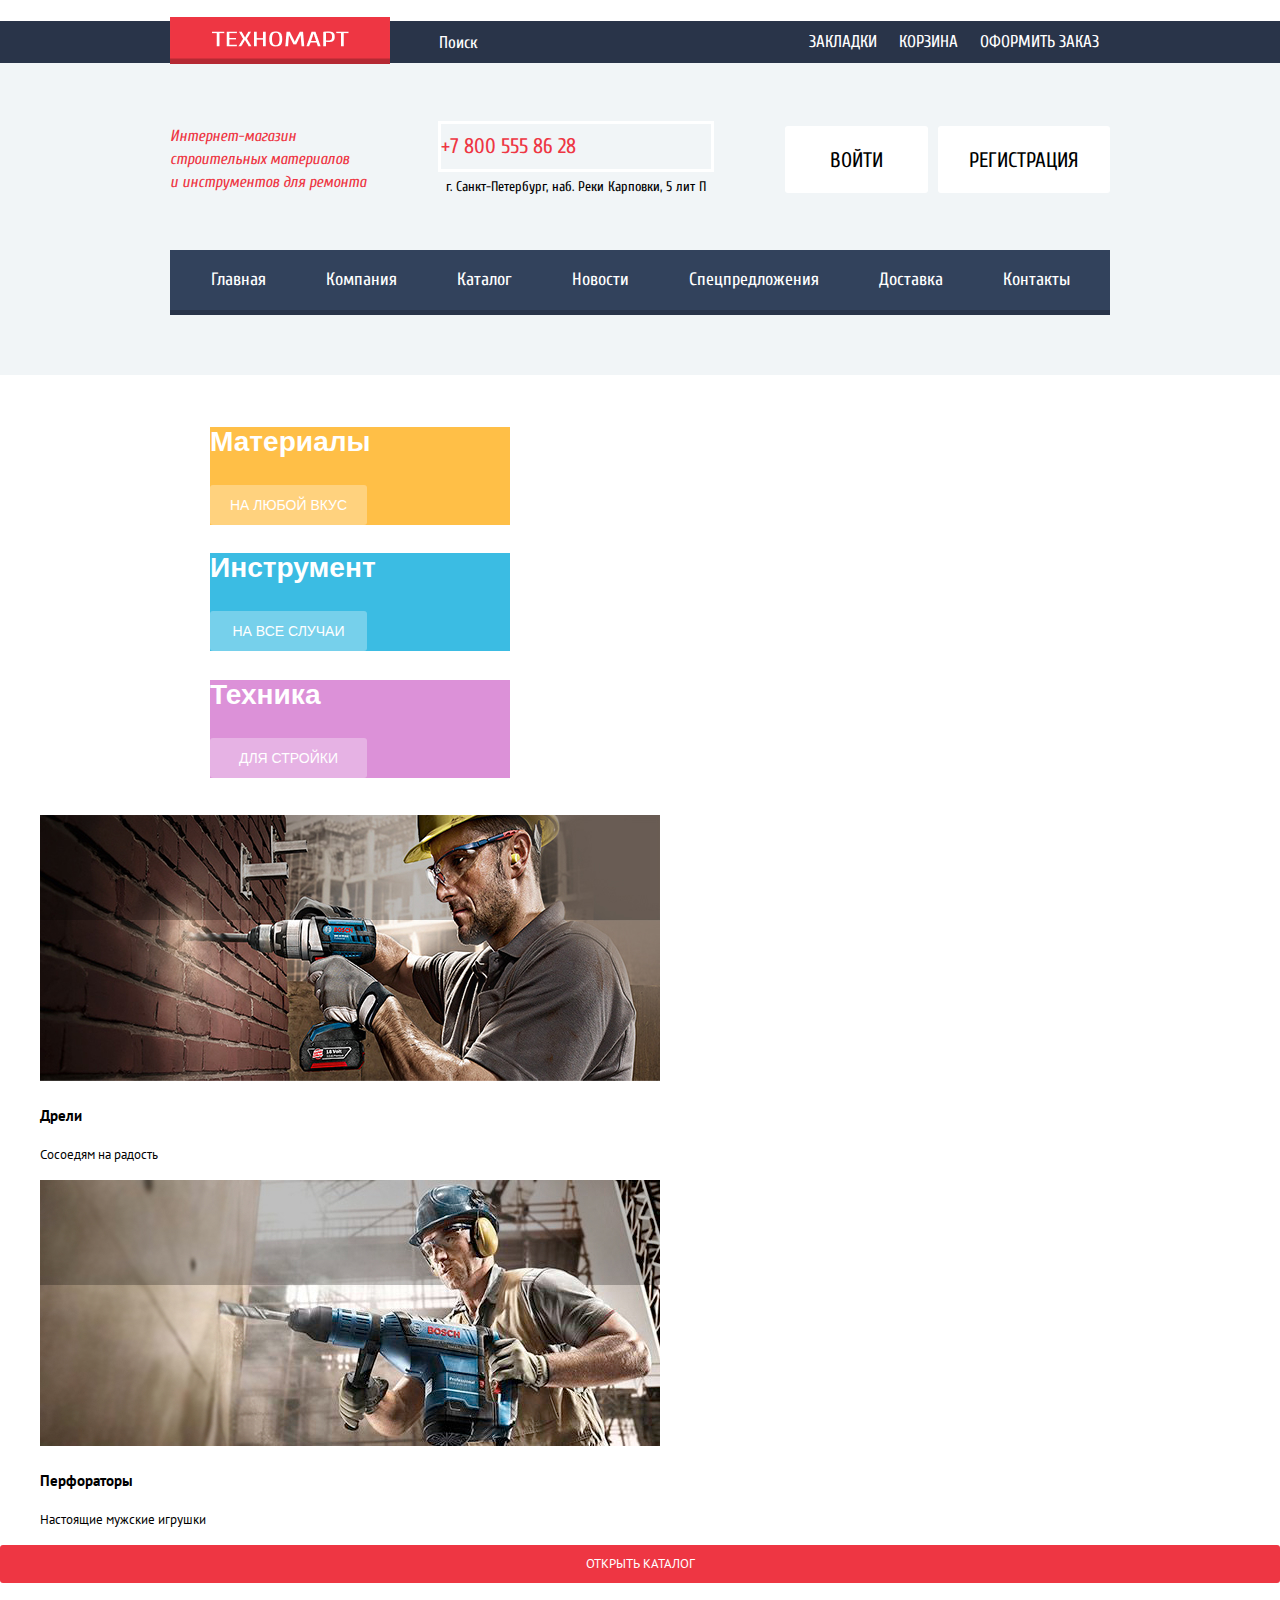
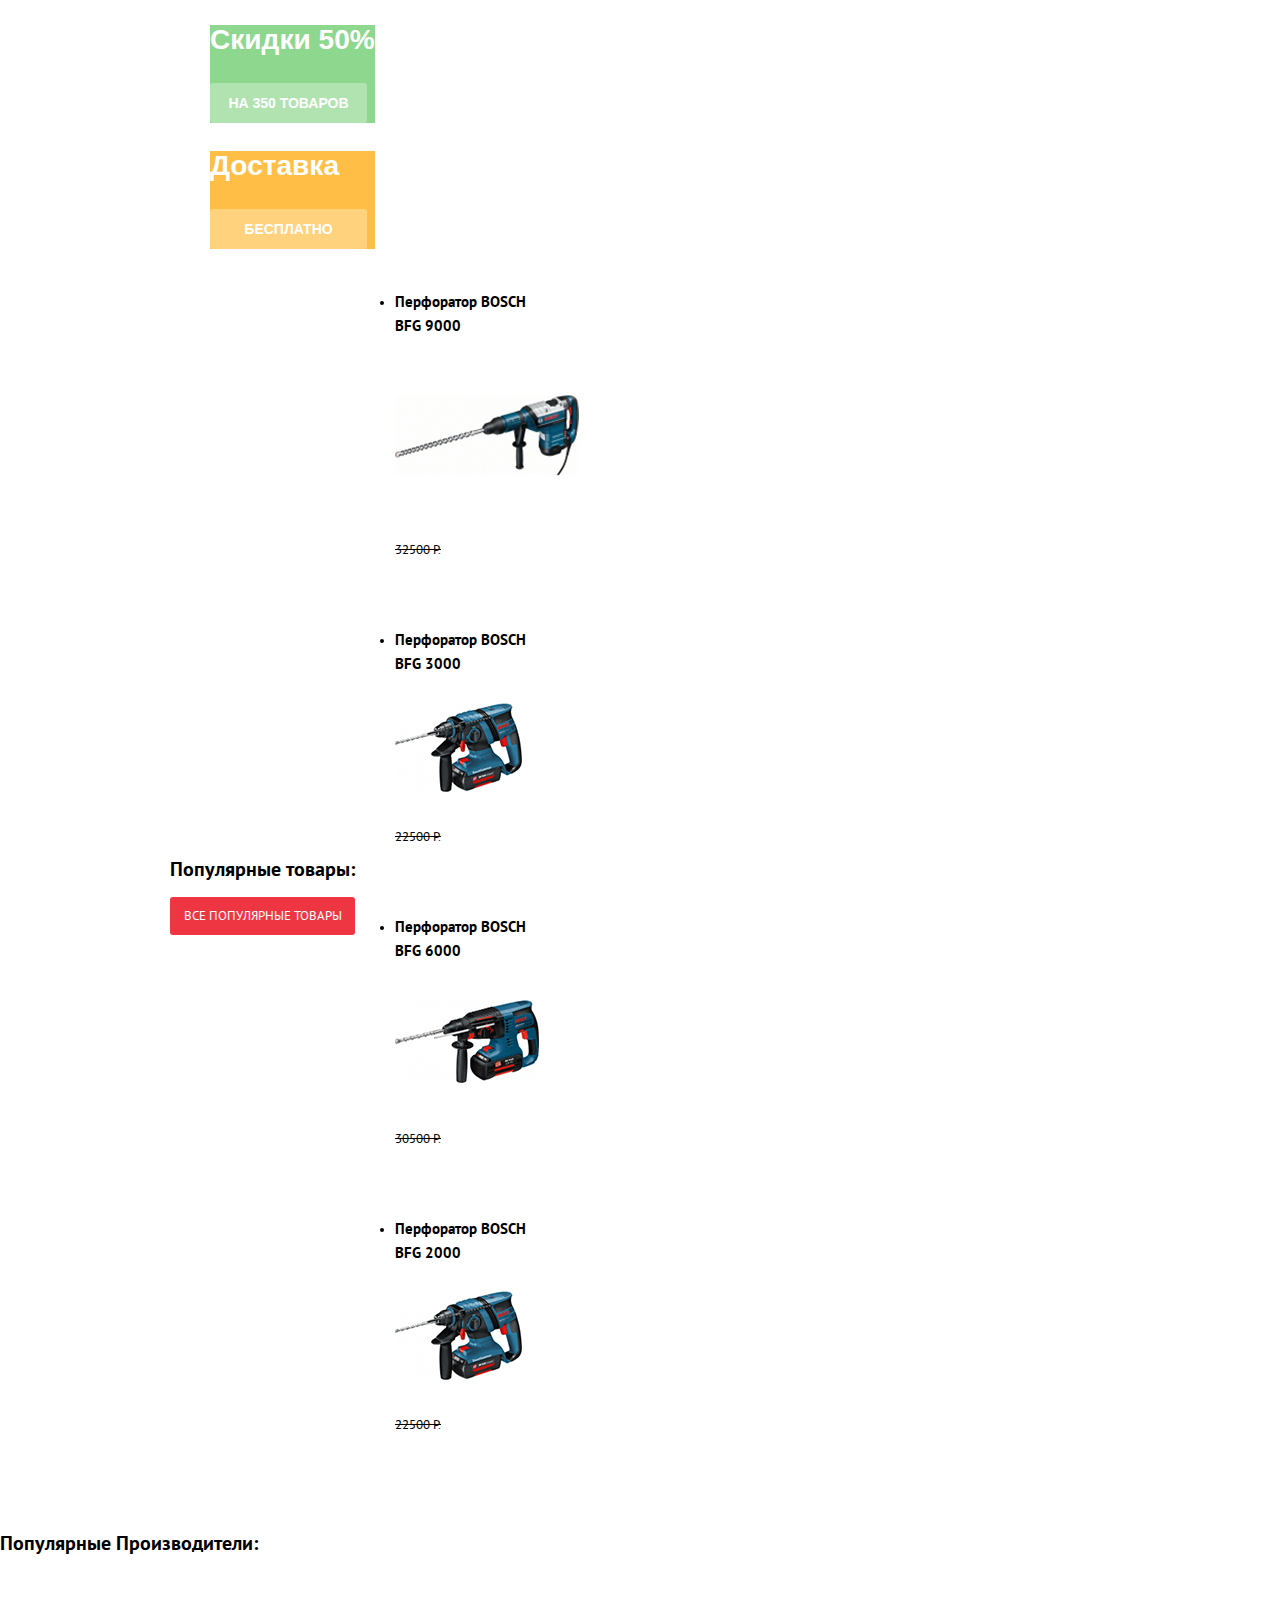
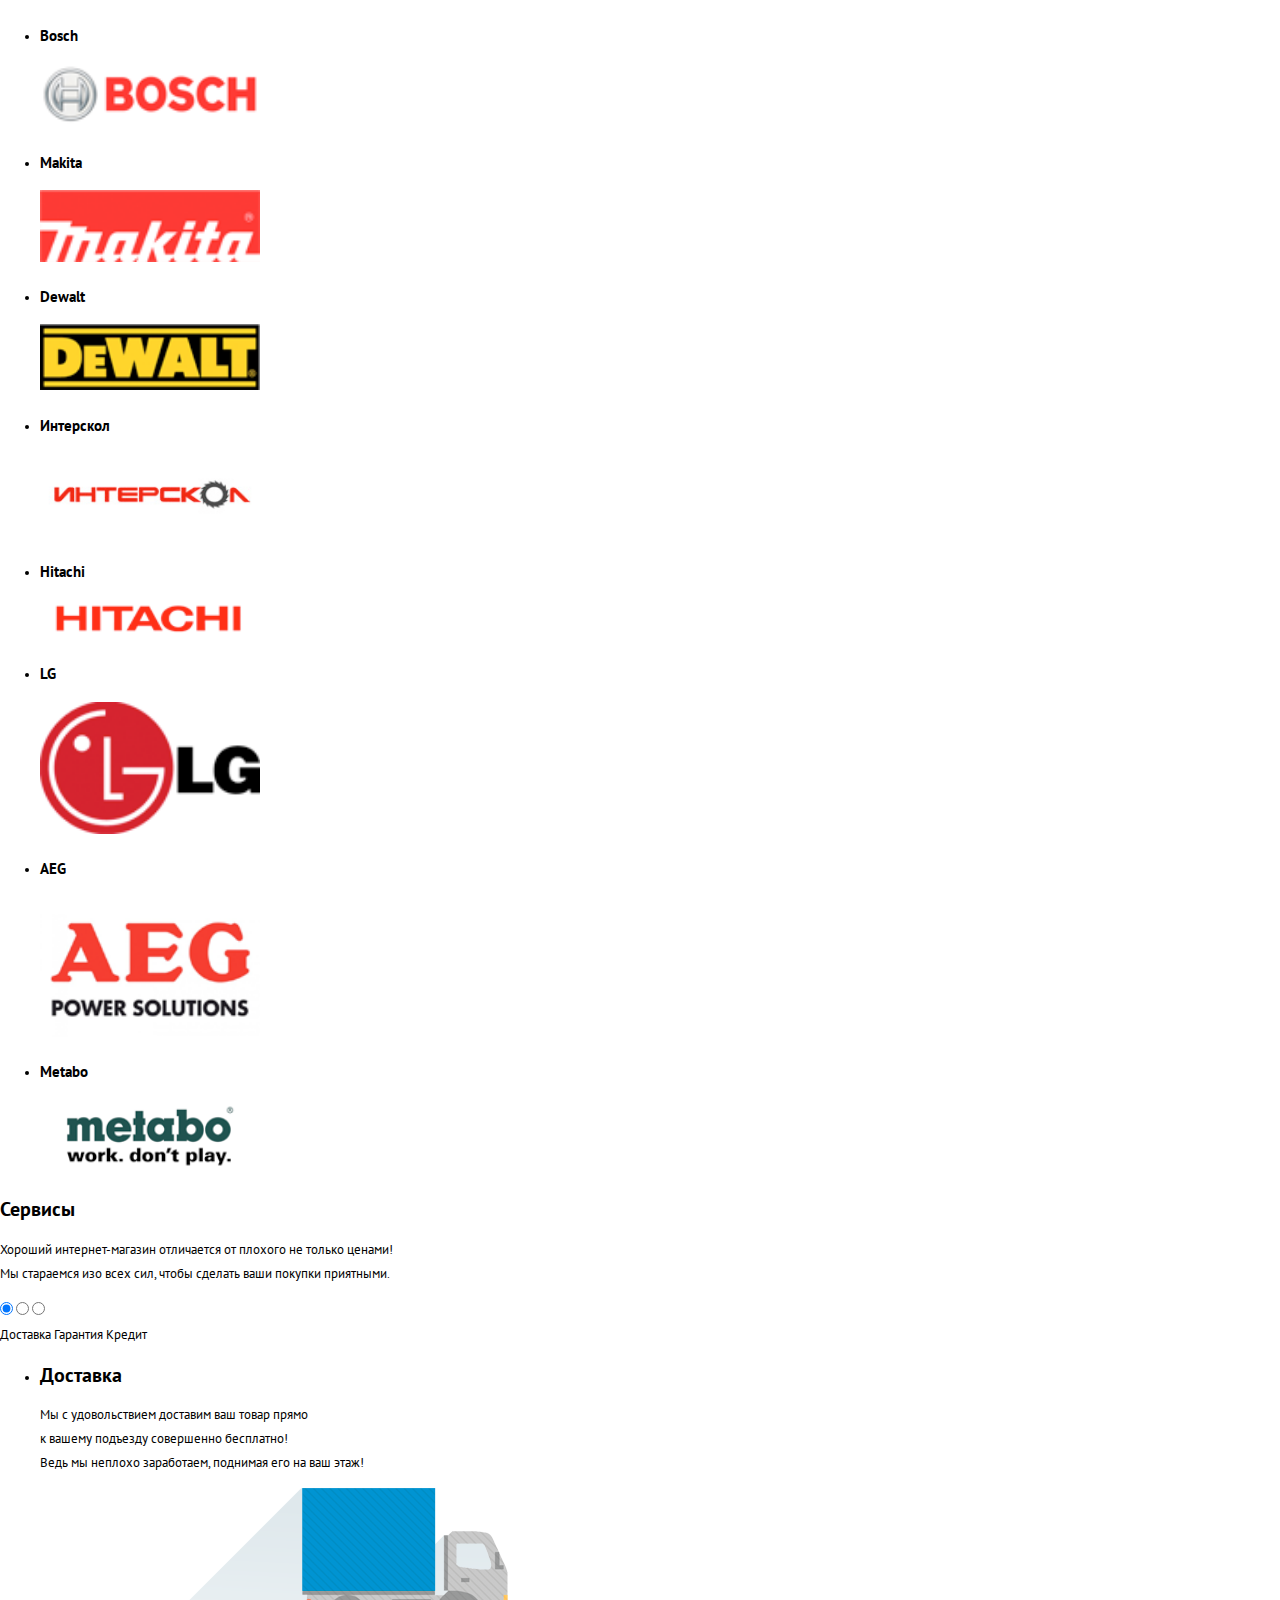
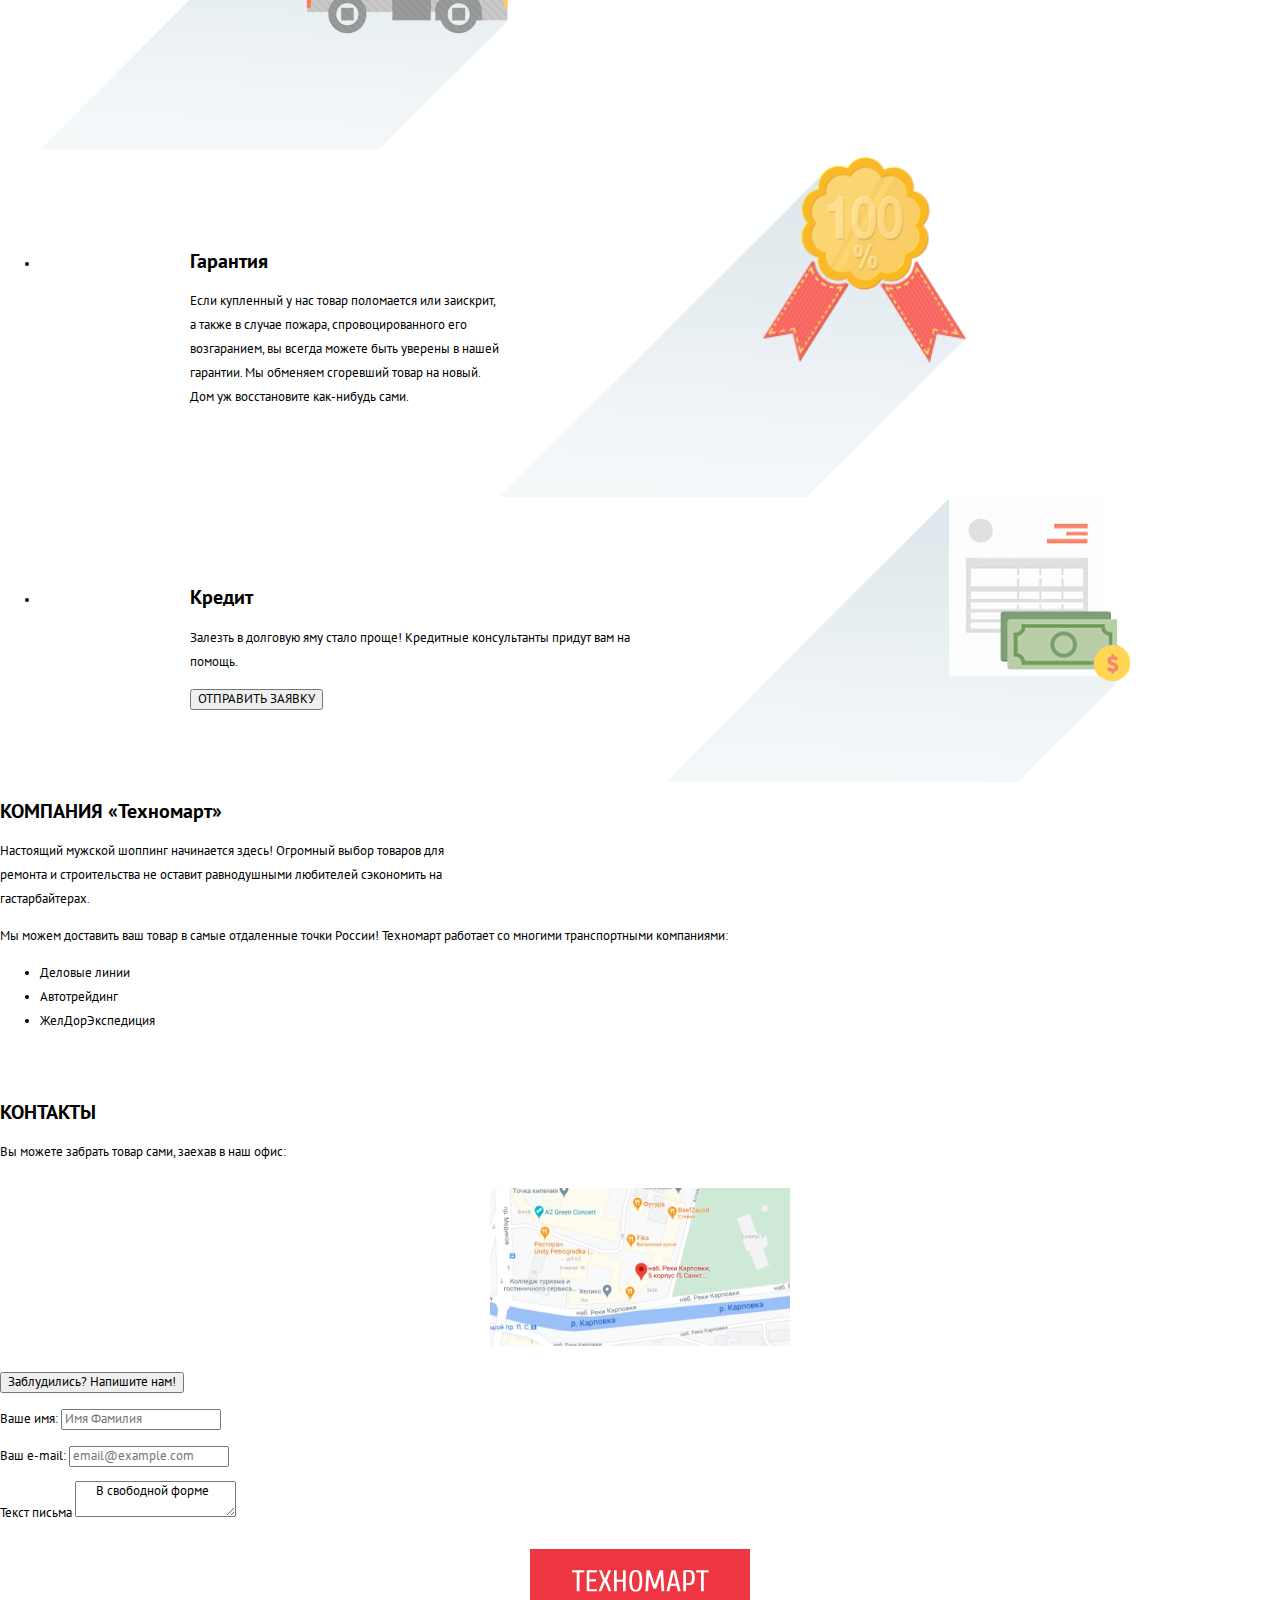
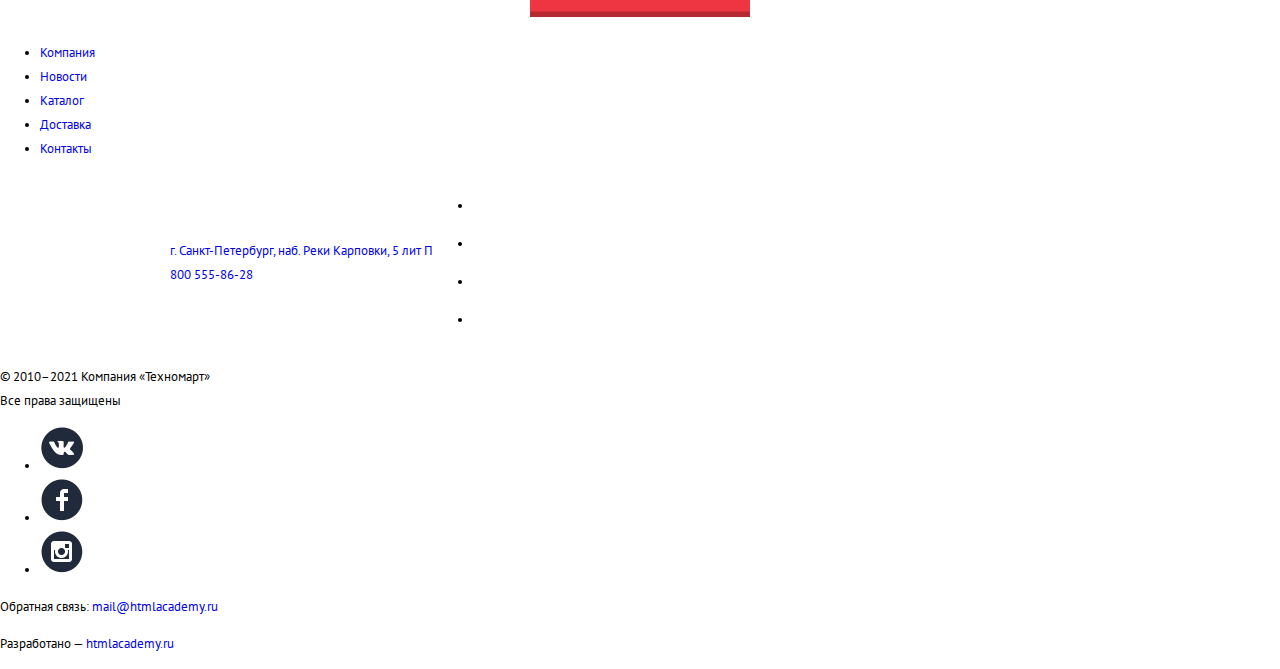
<file: index.html>
<!DOCTYPE html>
<html class="page" lang="ru">

<head>
  <meta charset="utf-8" />
  <title>HTML Academy: Техномарт</title>
  <link rel="icon" href="favicon.ico" />
  <link href="https://fonts.googleapis.com/css2?family=Cuprum:wght@400;700&family=PT+Sans:wght@400;700&display=swap"
    rel="stylesheet">
    <link href="css/normalize.css" rel="stylesheet">
    <link href="css/style.css" rel="stylesheet">
</head>

<body class="page-body">
  <header class="main-header">
    <!--Верхняя поисковая строка, логотип и кнопки магазина-->
    <section class="search__header">
      <h2><span class="hidden">Интернет-магазин</span></h2>
      <div class="wrapper">
        <a class="main-header-logo"><img src="img/logo.png" width="220" height="47" alt="Логотип Техномарт" /></a>

        <form class="header-search" action="https://echo.htmlacademy.ru" method="post" name="search">
          <input class="header-search__input" type="text" name="query" id="search" placeholder="Поиск" />
          <label for="search"> </label>
        </form>

        <ul class="shop-link__list">
          <li><a class="button shop-link__list-item" href="blank.html">Закладки</a></li>
          <li><a class="button shop-link__list-item" href="blank.html">Корзина</a></li>
          <li><a class="button shop-link__list-item" href="blank.html">Оформить заказ</a></li>
        </ul>

      </div>
    </section>
<!--Contact info in header-->
    <section class="contact-info">
      <h2><span class="hidden">Контактная информация</span></h2>
      <div class="wrapper">
        <p class="contact-info__caption">
          Интернет-магазин строительных материалов<br />и инструментов для
          ремонта
        </p>
        <div class="contact-info__contacts">
          <a class="contact-info__contacts-phone" href="tel:+78005558628">+7 800 555 86 28</a>
          <p class="contact-info__contacts-adress">г. Санкт-Петербург, наб. Реки Карповки, 5 лит П
          </p>
        </div>
        <ul class="login-registration__list">
          <li><a class="button login-registration__button login-button" href="blank.html">Войти</a></li>
          <li><a class="button login-registration__button" href="blank.html">Регистрация</a></li>
        </ul>
      </div>
    </section>
    <!--main navigation block-->
    <nav class="main-navigation wrapper">
      <ul class="site-navigation">
        <li class="site-navigation__item"><a class="site-navigation__item-link"href="index.html">Главная</a></li>
        <li class="site-navigation__item"><a class="site-navigation__item-link" href="blank.html">Компания</a></li>
        <li class="site-navigation__item"><a class="site-navigation__item-link" href="catalog.html">Каталог</a></li>
        <li class="site-navigation__item"><a class="site-navigation__item-link" href="blank.html">Новости</a></li>
        <li class="site-navigation__item"><a class="site-navigation__item-link" href="blank.html">Спецпредложения</a></li>
        <li class="site-navigation__item"><a class="site-navigation__item-link" href="blank.html">Доставка</a></li>
        <li class="site-navigation__item"><a class="site-navigation__item-link" href="blank.html">Контакты</a></li>
      </ul>
    </nav>

  </header>

  <main>
    <h1 class="hidden">Интернет-магазин: Техномарт</h1>
    <section class="wrapper product-categories">
      <h2 class="hidden">Категории товаров</h2>
      <ul class="product-list">
        <li class="product-item product-item__material product-item__new">
          <h3>Материалы</h3>
          <a class="button product-list__link" href="blank.html">на любой вкус</a>
        </li>
        <li class="product-item product-item__tools">
          <h3>Инструмент</h3>
          <a class="button product-list__link" href="blank.html">НА ВСЕ СЛУЧАИ</a>
        </li>
        <li class="product-item product-item__vehicles">
          <h3>Техника</h3>
          <a class="button product-list__link" href="blank.html">для стройки</a>
        </li>
      </ul>
    </section>

     <section class="products__slider catalog-slider" aria-label="Слайдер">
       <figure class="catalog-slider__slide catalog-slider__slide--active">
         <img class="catalog-slider__img--activ" src="img\background-main-slider-2.jpg" alt="Мужик сверлит кирпичную стену дрелью" width="620" height="266">
         <h3 class="catalog-slider__heading">Дрели</h3>
         <p class="catalog-slider__tagline">Сосоедям на радость</p>
       </figure>
       <figure class="catalog-slider__slide">
        <img class="catalog-slider__img--activ" src="img\background-main-slider.jpg" alt="Мужик c перфоратором притворяется что работает" width="620" height="266">
        <h3 class="catalog-slider__heading">Перфораторы</h3>
        <p class="catalog-slider__tagline">Настоящие мужские игрушки</p>
       </figure>
       <a class="button button__basic--red" href="catalog.html">ОТКРЫТЬ КАТАЛОГ</a>
     </section>

    <section class="wrapper features">
      <ul class="features-list">
        <li class="features-item features-item__discounts">
          <h3>Скидки 50%</h3>
          <a class="button features-list__link" href="catalog.html">На 350 ТОВАРОВ</a>
        </li>
        <li class="features-item features-item__delivery">
          <h3>Доставка</h3>
          <a class="button features-list__link" href="blank.html">Бесплатно</a>
        </li>
      </ul>
    </section>

    <section class=" wrapper popular-products">
      <div>
        <h2 class="popular__header">Популярные товары:</h2>
        <a  class="button button__basic--red" href="blank.html">все популярные товары</a>
      </div>
      <ul class="popular-products-list">
        <li class="popular-product-item">
          <h3>Перфоратор BOSCH<br />BFG 9000</h3>
          <p>
            <img src="img/main-popular-products/main-bfg-9000.jpg" width="184" height="164"
              alt="Перфоратор проводной синего цвета с длинным сверлом" />
          </p>
          <del>32500 Р.</del>
          <p><a class="button" href="catalog.html">25500 Р.</a></p>
        </li>
        <li class="popular-product-item">
          <h3>Перфоратор BOSCH<br />BFG 3000</h3>
          <p>
            <img src="img/main-popular-products/main-bfg-3000.jpg" width="127" height="112"
              alt="Перфоратор аккамуляторный синего цвета с красными элементами" />
          </p>
          <del>22500 Р.</del>
          <p><a class="button" href="catalog.html">15500 Р.</a></p>
        </li>
        <li class="popular-product-item">
          <h3>Перфоратор BOSCH<br />BFG 6000</h3>
          <p>
            <img src="img/main-popular-products/main-bfg-6000.jpg" width="144" height="128"
              alt="Перфоратор синего цвета аккамуляторный, с железным стопором и сверлом по бетону" />
          </p>
          <del>30500 Р.</del>
          <p><a class="button" href="catalog.html">25500 Р.</a></p>
        </li>
        <li class="popular-product-item">
          <h3>Перфоратор BOSCH<br />BFG 2000</h3>
          <p>
            <img src="img/main-popular-products/main-bfg-2000.jpg" width="127" height="112"
              alt="Перфоратор черно-синего цвета, аккамуляторный" />
          </p>
          <del>22500 Р.</del>
          <p><a class="button" href="catalog.html">12500 Р.</a></p>
        </li>
      </ul>
    </section>

    <section class="popular-manufactres">
      <h2>Популярные Производители:</h2>
      <div>
        <a class="button" href="blank.html">Все производители</a>
      </div>
      <div>
        <ul class="manufactures-list">
          <li class="manufactures-item">
            <h3>Bosch</h3>
            <a class="manufactures-link" href="blank.html"><img src="img/main-partners/main-partners-bosch.png"
                width="220" height="145" alt="логотип фирмы bosch" /></a>
          </li>
          <li class="manufactures-item">
            <h3>Makita</h3>
            <a class="manufactures-link" href="blank.html"><img src="img/main-partners/main-partners-Makita.png"
                width="220" height="145" alt="логотип фирмы Makita" /></a>
          </li>
          <li class="manufactures-item">
            <h3>Dewalt</h3>
            <a class="manufactures-link" href="blank.html"><img src="img/main-partners/main-partners-DeWALT.png"
                width="220" height="145" alt="логотип фирмы Dewalt" /></a>
          </li>
          <li class="manufactures-item">
            <h3>Интерскол</h3>
            <a class="manufactures-link" href="blank.html"><img src="img/main-partners/main-partners-Interskol.png"
                width="220" height="145" alt="логотип фирмы Интерскол" /></a>
          </li>
          <li class="manufactures-item">
            <h3>Hitachi</h3>
            <a class="manufactures-link" href="blank.html"><img src="img/main-partners/main-partners-Hitachi.png"
                width="220" height="145" alt="логотип фирмы Hitachi" /></a>
          </li>
          <li class="manufactures-item">
            <h3>LG</h3>
            <a class="manufactures-link" href="blank.html"><img src="img/main-partners/main-partners-LG.png" width="220"
                height="145" alt="логотип фирмы LG" /></a>
          </li>
          <li class="manufactures-item">
            <h3>AEG</h3>
            <a class="manufactures-link" href="blank.html"><img src="img/main-partners/main-partners-AEG.png"
                width="220" height="145" alt="логотип фирмы AEG" /></a>
          </li>
          <li class="manufactures-item">
            <h3>Metabo</h3>
            <a class="manufactures-link" href="blank.html"><img src="img/main-partners/main-partners-Metabo.png"
                width="220" height="145" alt="логотип фирмы Metabo" /></a>
          </li>
        </ul>
      </div>
    </section>

    <section class="services">
      <div>
        <h2>Сервисы</h2>
        <p>
          Хороший интернет-магазин отличается от плохого не только ценами!<br />
          Мы стараемся изо всех сил, чтобы сделать ваши покупки приятными.
        </p>
        <div>
          <input class="visually-hidden" type="radio" name="buttons" id="services-1" checked="" />
          <input class="visually-hidden" type="radio" name="buttons" id="services-2" />
          <input class="visually-hidden" type="radio" name="buttons" id="services-3" />
          <div>
            <label for="services-1"> Доставка </label>
            <label for="services-2"> Гарантия </label>
            <label for="services-3"> Кредит </label>
          </div>
          <ul class="services-list">
            <li class="services-item">
              <div>
                <div>
                  <h2>Доставка</h2>
                  <p>
                    Мы с удовольствием доставим ваш товар прямо <br />
                    к вашему подъезду совершенно бесплатно!<br />
                    <span>Ведь мы неплохо заработаем,</span> поднимая его на
                    ваш этаж!
                  </p>
                </div>
                <img src="img/main-advantages/main-advantage-1.png" width="468" height="261"
                  alt="Грузовик серого цвета с синим тентом" />
              </div>
            </li>
            <li class="services-item">
              <div class="wrapper">
                <div class="description">
                  <h2>Гарантия</h2>
                  <p>
                    Если купленный у нас товар поломается или заискрит,<br />
                    а также в случае пожара, спровоцированного его<br />
                    возгаранием, вы всегда можете быть уверены в нашей<br />
                    гарантии. Мы обменяем сгоревший товар на
                    <span>новый.</span><br />
                    Дом уж восстановите как-нибудь сами.
                  </p>
                </div>
                <img src="img/main-advantages/main-advantage-2.png" width="468" height="261"
                  alt="Золотая медаль с цифрой 100 и красной ленточкой" />
              </div>
            </li>
            <li class="services-item">
              <div class="wrapper">
                <div class="description">
                  <h2>Кредит</h2>
                  <p>
                    Залезть в долговую яму стало проще! Кредитные консультанты
                    придут вам на помощь.
                  </p>
                  <button type="button" class="send-request">
                    ОТПРАВИТЬ ЗАЯВКУ
                  </button>
                </div>
                <img src="img/main-advantages/main-advantage-3.png" width="468" height="261"
                  alt="две зеленые купюры с знаком доллора на фоне серой таблицы" />
              </div>
            </li>
          </ul>
        </div>
      </div>
    </section>

    <article class="about-company">
      <h2>КОМПАНИЯ «Техномарт»</h2>
      <p>
        Настоящий мужской шоппинг начинается здесь! Огромный выбор товаров
        для<br />
        ремонта и строительства не оставит равнодушными любителей сэкономить
        на<br />
        гастарбайтерах.
      </p>

      <p>
        Мы можем доставить ваш товар в самые отдаленные точки России!
        Техномарт работает со многими транспортными компаниями:
      </p>
      <ul class="partners-list">
        <li class="partners-item">Деловые линии</li>
        <li class="partners-item">Автотрейдинг</li>
        <li class="partners-item">ЖелДорЭкспедиция</li>
      </ul>
      <a class="button" href="index.html">Подробнее о компании</a>
    </article>

    <article class="contacts">
      <h2>КОНТАКТЫ</h2>
      <p>Вы можете забрать товар сами, заехав в наш офис:</p>
      <a class="button map-button" href="blank.html">
        <img src="img/main-map.png" alt="Карта проезда до адреса Н абарежная реки Карповки 5" />
      </a>
      <p>
        <input type="button" name="map-button" value="Заблудились? Напишите нам!" />
      </p>
      <section class="modal">
        <form class="mail-modal" action="https://echo.htmlacademy.ru" method="post">
          <p>
            <label for="name-text">Ваше имя:</label>
            <input class="username" type="text" id="name-text" name="name" placeholder="Имя Фамилия" />
          </p>
          <p>
            <label for="email-text">Ваш e-mail:</label>
            <input class="user-email" type="email" id="email-text" name="email" placeholder="email@example.com" />
          </p>
          <p>
            <label for="letter-text">Текст письма</label>
            <textarea class="letter-text" name="letter" id="letter-text">
      В свободной форме</textarea>
          </p>
        </form>
      </section>
    </article>
  </main>

  <footer class="page-footer main-footer">
    <div>
      <div>
        <div>
          <a class="button" href="index.html"><img src="img/logo220x68.png" width="220" height="68"
              alt="Логотип «Техномарт»" /></a>
          <ul class="footer-nav">
            <li><a href="blank.html">Компания</a></li>
            <li><a href="blank.html">Новости</a></li>
            <li><a href="catalog.html">Каталог</a></li>
            <li><a href="blank.html">Доставка</a></li>
            <li><a href="blank.html">Контакты</a></li>
          </ul>
          <div class="wrapper">
            <p>
              <a class="footer-adres" href="blank.html">г. Санкт-Петербург, наб. Реки Карповки, 5 лит П</a><br />
              <a class="footer-phone" href="tel: +8005558628"> 800 555-86-28 </a>
            </p>
            <ul class="footer-catalog">
              <li class="footer-catalog-item"><a class="button" href="blank.html">Материалы</a></li>
              <li class="footer-catalog-item"><a class="button" href="blank.html">Техника</a></li>
              <li class="footer-catalog-item"><a class="button" href="blank.html">Инструмент</a></li>
              <li class="footer-catalog-item"><a class="button" href="blank.html">Спецпредложения</a></li>
            </ul>
          </div>
          <div>
            <p>
              © 2010–2021 Компания «Техномарт»<br />
              Все права защищены
            </p>
            <section class="footer-social">
              <ul class="social-list">
                <li class="social-item">
                  <a class="social-link" href="blank.html">
                    <img src="img/vk.png" width="44" height="44" alt="" />
                  </a>
                </li>
                <li class="social-item">
                  <a class="social-link" href="blank.html">
                    <img src="img/fb.png" width="44" height="44" alt="" />
                  </a>
                </li>
                <li class="social-item">
                  <a class="social-link" href="blank.html">
                    <img src="img/instagram.png" width="44" height="44" alt="" />
                  </a>
                </li>
              </ul>
            </section>
            <section class="footer-copyright">
              <p>
                Обратная связь:
                <a href="blank.html">mail@htmlacademy.ru</a>
              </p>
              <p>
                Разработано —
                <a href="https://htmlacademy.ru/intensive/htmlcss">htmlacademy.ru</a>
              </p>
            </section>
          </div>
        </div>
      </div>
    </div>
  </footer>
</body>

</html>
</file>
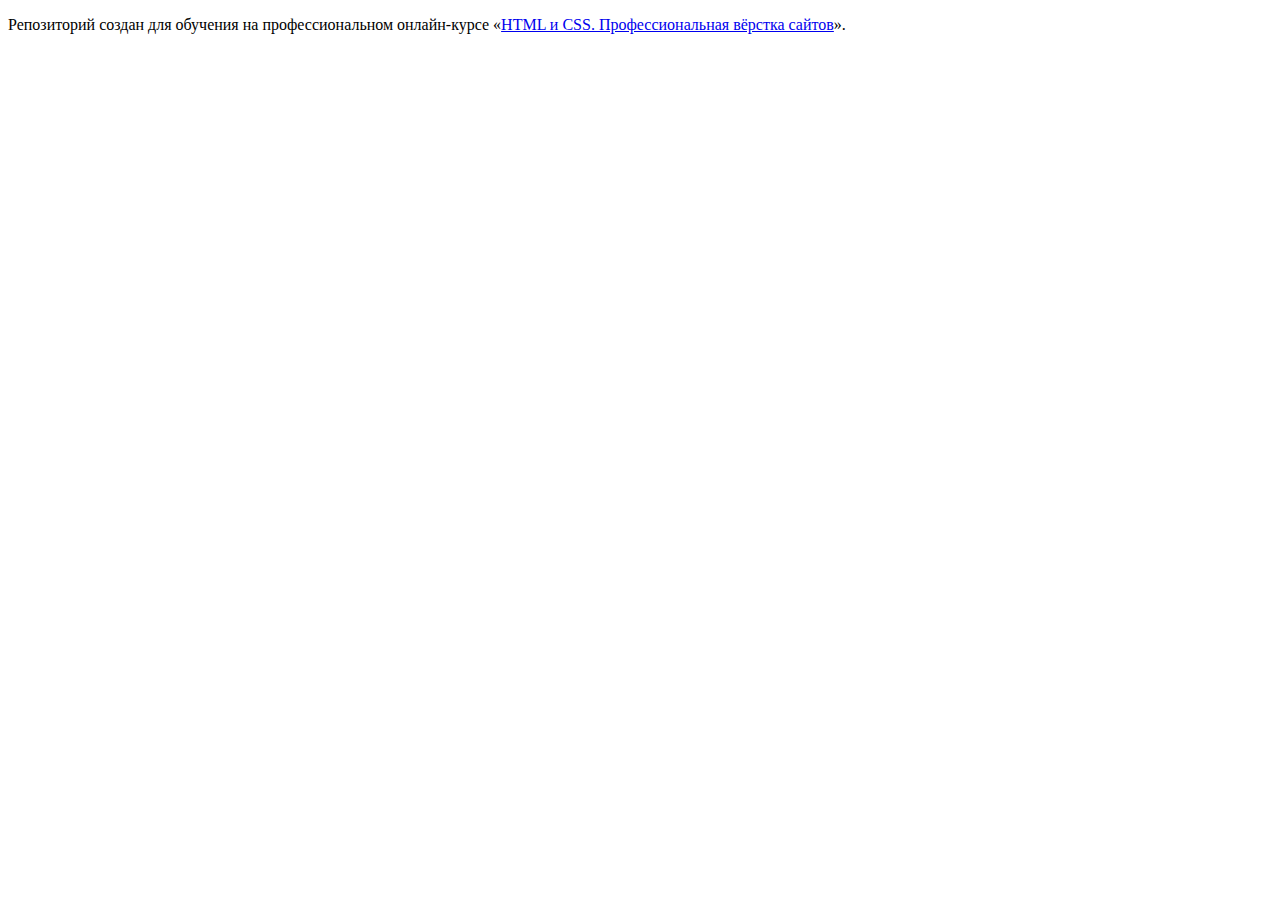
<file: 1/index.html>
<!DOCTYPE html>
<html lang="ru">
  <head>
    <meta charset="utf-8">
    <title>HTML Academy: Техномарт</title>
    <base href="https://htmlacademy-htmlcss.github.io/1730179-technomart-31/1/">
</head>
  <body>

    <p>Репозиторий создан для обучения на профессиональном онлайн‑курсе «<a href="https://htmlacademy.ru/intensive/htmlcss">HTML и CSS. Профессиональная вёрстка сайтов</a>».</p>

  </body>
</html>
</file>
<file: css/style.css>
:root {
  --basic-red: #EE3643;
  --basic-green: #63A63E;
  --basic-grey: #3D546F;
  --basic-greylight: #C5C5C5;
  --basic-background: #F1F5F7;
  --white: #FFFFFF;
  --special-ylellow: #FFBF47;
  --success: #5FBB2D;
  --error: #BA2732;
}

body {
  min-width: 960px;
  margin: 0px;
  padding: 0px;
  font-family: "PT Sans", Arial, sans-serif;
  font-size: 13px;
  line-height: 24px;
  font-weight: 400;
  color: #000;
  text-transform: none;
  background-color: var(--white)
}

a {
  text-decoration: none
}

img {
  max-width: 100%;
  height: auto
}

.wrapper {
  width: 940px;
  height: 100%;
  margin: 0 auto;
  display: flex;
  align-items: center;
}

.hidden {
  position: absolute;
  width: 1px;
  height: 1px;
  margin: -1px;
  border: 0;
  padding: 0;
  white-space: nowrap;
  clip-path: inset(100%);
  clip: rect(0 0 0 0);
  overflow: hidden
}

/*Все кнопки на странице*/
.button {
  align-items: center;
  border-radius: 3px;
  border: 0;
  color: var(--white);
  cursor: pointer;
  display: flex;
  justify-content: center;
  padding: 11px;
  line-height: 16px;
  text-align: center;
  text-transform: uppercase;
  outline: 0
}

.login-registration__button {
  background-color: #FFFFFF;
  height: 45px;
  min-width: 150px;
  margin-left: 10px;
  position: relative;
  color: #000;
}

.login-button {
  min-width: 121px;
}

.button__basic--red {
background-color: var(--basic-red);
}

.button__basic--red:hover,
.button__basic--red:focus {
  background-color: #ca2c37;
}

.button__basic--red:active {
  background-color: #BA2732;
}
/*стили для хедера*/
.main-header {
  background-color: var(--basic-background);
  min-width: 960px;
  font-family: "Cuprum", Arial, sans-serif;
  line-height: 24px;
  font-size: 18px;
}

.search__header {
  background-color: #293449;
  height: 42px;
  font-size: 17px;
  line-height: 18px;
}

/* форма поиска*/
.header-search {
  position: relative;
  width: 270px;
  height: 100%;
}

.header-search__input {
  background-color: #293449;
  padding: 0 10px 0 49px;
  border: 0;
  height: 100%;
  width: 100%;
  color: var(--white);
  outline: 0;
}

.header-search__input:hover {
  background-color: #293449;
}

.header-search__input::placeholder {
  color: #FFFFFF;
}

.header-search:hover {
  background-color: #293449
}

.header-search__input:focus {
  background-color: var(--white);
  color: #000;
  fill: var(--basic-red);
  opacity: 1;
}



.shop-link__list {
  list-style: none;
  display: flex;
  margin: 0;
  padding: 0;
  margin-left: auto;
}

/*регистрация контакты*/
.contact-info {
  align-items: flex-start;
  margin-top: 46px;
  font-size: 21px;
  line-height: 21px;
}

.login-registration__list {
  list-style: none;
  margin: 0;
  padding: 0;
  margin-left: auto;
  display: flex;
}

.contact-info__caption {
  font-style: italic;
  font-size: 16px;
  font-weight: 400;
  line-height: 23px;
  color: var(--basic-red);
  max-width: 197px;
}

.contact-info__contacts {
  margin-left: 71px;
  display: flex;
  align-items: center;
  flex-direction: column;
}

.contact-info__contacts-phone {
  display: flex;
  align-items: center;
  font-size: 21px;
  line-height: 30px;
  color: var(--basic-red);
  width: 270px;
  height: 45px;
  border: 3px solid var(--white);
}

.contact-info__contacts-adress {
  font-size: 14px;
  line-height: 24px;
  margin: 3px 0 0;
  max-width: 270px;
}

/*навигационная панель*/
.site-navigation {
  margin: 40px 0 60px;
  padding: 0;
  list-style: none;
  font-size: 18px;
  line-height: 24px;
  background-color: #32425c;
  display: flex;
  justify-content: center;
  flex-wrap: wrap;
  width: 100%;
  min-height: 60px;
  box-shadow: inset 0 -5px 0 0 #293449
}

.site-navigation__item .site-navigation__item-link {
  outline: 0;
  display: block;
  text-align: center;
  color: var(--white);
  padding: 18px 30px 23px;
  cursor: pointer;
}

/*стили для main*/
/*блок product-categories*/

.product-categories {
  font-family: Cuprum Arial, sans-serif;
  font-size: 24px;
  line-height: 30px;
}

.product-list {
  list-style: none;
  align-items: center;
}

.product-item {
  width: 300px;
  height: 100%;
  color: var(--white);
}

.product-item__material {
  background-color: #FFBF47;
}

.product-item__tools {
  background-color: #3BBCE3;
}

.product-item__vehicles {
  background-color: #DC91D8;
}

.product-list__link {
  background: rgba(255, 255, 255, 0.3);
  max-width: 135px;
  font-size: 14px;
  line-height: 18px;
  align-items: center;
}

.features-list__link {
  background: rgba(255, 255, 255, 0.3);
  max-width: 135px;
  font-size: 14px;
  line-height: 18px;
  align-items: center;
}

.features-item__discounts{
  background-color: #8ED78F;
}

.features-item__delivery{
  background-color: #FFBF47;
}

.features-list{
  list-style: none;
}

.features-item {
  font-family: Cuprum Arial, sans-serif;
  font-size: 24px;
  line-height: 30px;
  font-weight: 700;
  color: var(--white);
}
</file>
